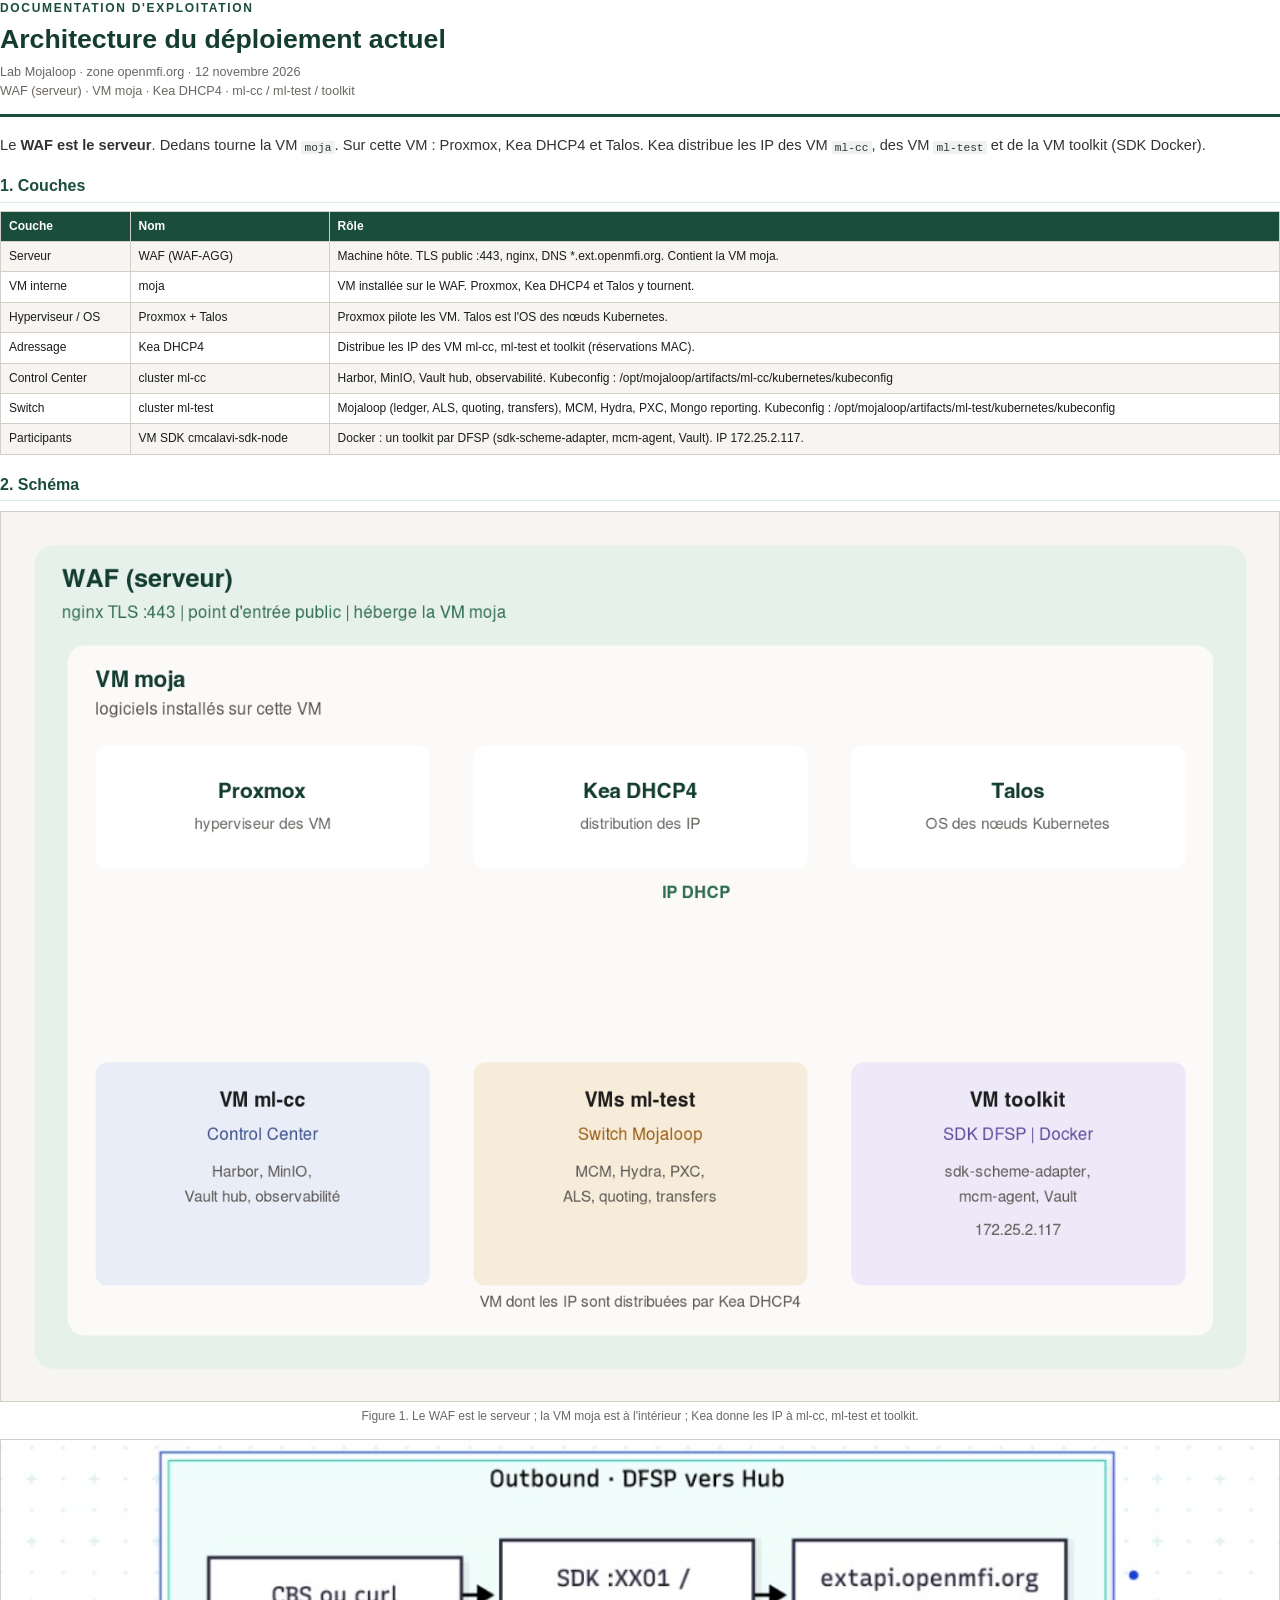
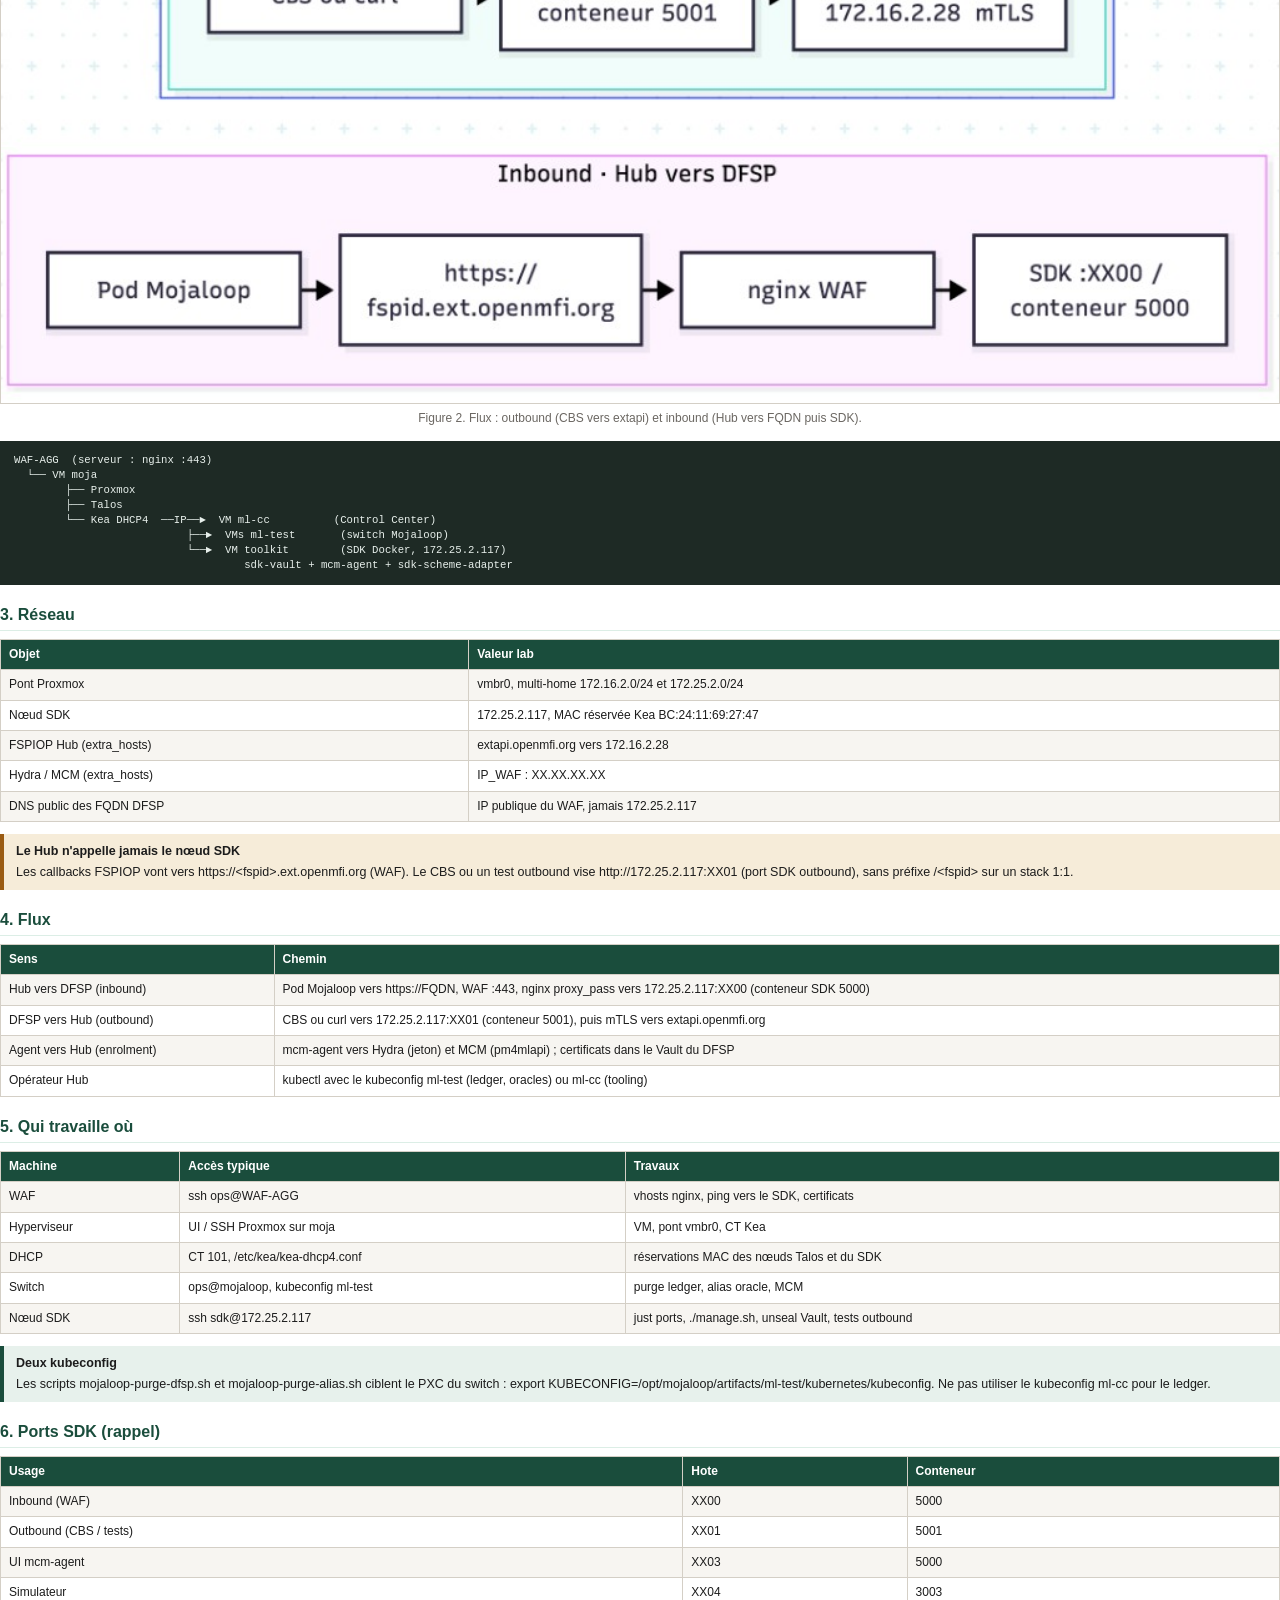
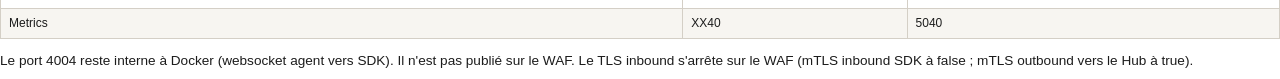
<file: docs-web/public/architecture-deploiement-lab.html>
<!DOCTYPE html>
<html lang="fr">
<head>
  <meta charset="utf-8" />
  <title>Architecture du déploiement lab Mojaloop</title>
  <style>
    @page {
      size: A4;
      margin: 18mm 16mm 20mm 16mm;
      @top-left {
        content: "Scheme Mojaloop  ·  Lab openmfi.org";
        font-size: 8.5pt;
        color: #5c5854;
        font-family: "Helvetica Neue", Helvetica, Arial, sans-serif;
        letter-spacing: 0.04em;
        text-transform: uppercase;
      }
      @top-right {
        content: "Confidentiel exploitation";
        font-size: 8.5pt;
        color: #5c5854;
        font-family: "Helvetica Neue", Helvetica, Arial, sans-serif;
      }
      @bottom-left {
        content: "Hub  ·  WAF  ·  Proxmox  ·  DFSP SDK";
        font-size: 8pt;
        color: #7a756e;
        font-family: "Helvetica Neue", Helvetica, Arial, sans-serif;
      }
      @bottom-right {
        content: "p. " counter(page) " / " counter(pages);
        font-size: 8pt;
        color: #7a756e;
        font-family: "Helvetica Neue", Helvetica, Arial, sans-serif;
      }
    }
    * { box-sizing: border-box; }
    html, body {
      margin: 0;
      padding: 0;
      color: #1c1c1c;
      background: #fff;
      font-family: "Helvetica Neue", Helvetica, Arial, sans-serif;
      font-size: 10.2pt;
      line-height: 1.45;
    }
    header.cover {
      border-bottom: 3px solid #1a4d3c;
      padding-bottom: 14px;
      margin-bottom: 18px;
    }
    .kicker {
      color: #1a4d3c;
      font-size: 9pt;
      letter-spacing: 0.14em;
      text-transform: uppercase;
      font-weight: 700;
      margin: 0 0 6px;
    }
    h1 {
      font-size: 20pt;
      line-height: 1.2;
      margin: 0 0 8px;
      font-weight: 700;
      color: #143d30;
    }
    .meta {
      color: #6b6762;
      font-size: 9.5pt;
      margin: 0;
    }
    h2 {
      font-size: 12pt;
      color: #1a4d3c;
      margin: 18px 0 8px;
      padding-bottom: 4px;
      border-bottom: 1px solid #dceee6;
    }
    p { margin: 0 0 8px; }
    .lead { font-size: 11pt; color: #333; }
    table {
      width: 100%;
      border-collapse: collapse;
      margin: 8px 0 12px;
      font-size: 9pt;
    }
    th, td {
      border: 1px solid #d4cfc6;
      padding: 6px 8px;
      vertical-align: top;
      text-align: left;
    }
    th {
      background: #1a4d3c;
      color: #fff;
      font-weight: 600;
    }
    tr:nth-child(even) td { background: #f7f5f1; }
    code {
      font-family: "SFMono-Regular", Menlo, Consolas, monospace;
      font-size: 8.4pt;
      background: #eef3f0;
      padding: 0.05em 0.28em;
    }
    pre {
      background: #1e2a25;
      color: #e8f0ec;
      font-family: "SFMono-Regular", Menlo, Consolas, monospace;
      font-size: 8pt;
      line-height: 1.4;
      padding: 12px 14px;
      margin: 8px 0 12px;
      white-space: pre;
    }
    .callout {
      border-left: 4px solid #9a5b12;
      background: #f6ecd9;
      padding: 8px 12px;
      margin: 10px 0 12px;
      font-size: 9.4pt;
    }
    .callout.info {
      border-left-color: #1a4d3c;
      background: #e7f1ec;
    }
    .callout strong { display: block; margin-bottom: 3px; }
    ul { margin: 4px 0 10px 18px; padding: 0; }
    li { margin: 0 0 4px; }
    figure.schema {
      margin: 10px 0 14px;
      padding: 0;
      page-break-inside: avoid;
    }
    figure.schema img {
      display: block;
      width: 100%;
      height: auto;
      border: 1px solid #d4cfc6;
    }
    figure.schema figcaption {
      font-size: 9pt;
      color: #6b6762;
      text-align: center;
      margin: 6px 0 0;
    }
    h2.schema-start { page-break-before: always; }
  </style>
</head>
<body>
  <header class="cover">
    <p class="kicker">Documentation d'exploitation</p>
    <h1>Architecture du déploiement actuel</h1>
    <p class="meta">Lab Mojaloop · zone openmfi.org · 12 novembre 2026<br />
    WAF (serveur) · VM moja · Kea DHCP4 · ml-cc / ml-test / toolkit</p>
  </header>

  <p class="lead">Le <strong>WAF est le serveur</strong>. Dedans tourne la VM <code>moja</code>. Sur cette VM : Proxmox, Kea DHCP4 et Talos. Kea distribue les IP des VM <code>ml-cc</code>, des VM <code>ml-test</code> et de la VM toolkit (SDK Docker).</p>

  <h2>1. Couches</h2>
  <table>
    <tr><th>Couche</th><th>Nom</th><th>Rôle</th></tr>
    <tr><td>Serveur</td><td>WAF (WAF-AGG)</td><td>Machine hôte. TLS public :443, nginx, DNS *.ext.openmfi.org. Contient la VM moja.</td></tr>
    <tr><td>VM interne</td><td>moja</td><td>VM installée sur le WAF. Proxmox, Kea DHCP4 et Talos y tournent.</td></tr>
    <tr><td>Hyperviseur / OS</td><td>Proxmox + Talos</td><td>Proxmox pilote les VM. Talos est l'OS des nœuds Kubernetes.</td></tr>
    <tr><td>Adressage</td><td>Kea DHCP4</td><td>Distribue les IP des VM ml-cc, ml-test et toolkit (réservations MAC).</td></tr>
    <tr><td>Control Center</td><td>cluster ml-cc</td><td>Harbor, MinIO, Vault hub, observabilité. Kubeconfig : /opt/mojaloop/artifacts/ml-cc/kubernetes/kubeconfig</td></tr>
    <tr><td>Switch</td><td>cluster ml-test</td><td>Mojaloop (ledger, ALS, quoting, transfers), MCM, Hydra, PXC, Mongo reporting. Kubeconfig : /opt/mojaloop/artifacts/ml-test/kubernetes/kubeconfig</td></tr>
    <tr><td>Participants</td><td>VM SDK cmcalavi-sdk-node</td><td>Docker : un toolkit par DFSP (sdk-scheme-adapter, mcm-agent, Vault). IP 172.25.2.117.</td></tr>
  </table>

  <h2 class="schema-start">2. Schéma</h2>
  <figure class="schema">
    <img src="assets/schema-topologie.png" alt="Le serveur WAF contient la VM moja. Dans moja : Proxmox, Kea DHCP4 et Talos. Kea distribue les IP des VM ml-cc, ml-test et toolkit." />
    <figcaption>Figure 1. Le WAF est le serveur ; la VM moja est à l'intérieur ; Kea donne les IP à ml-cc, ml-test et toolkit.</figcaption>
  </figure>
  <figure class="schema">
    <img src="assets/schema-flux.png" alt="Flux outbound et inbound" />
    <figcaption>Figure 2. Flux : outbound (CBS vers extapi) et inbound (Hub vers FQDN puis SDK).</figcaption>
  </figure>
<pre>WAF-AGG  (serveur : nginx :443)
  └── VM moja
        ├── Proxmox
        ├── Talos
        └── Kea DHCP4  ──IP──►  VM ml-cc          (Control Center)
                           ├──►  VMs ml-test       (switch Mojaloop)
                           └──►  VM toolkit        (SDK Docker, 172.25.2.117)
                                    sdk-vault + mcm-agent + sdk-scheme-adapter</pre>

  <h2>3. Réseau</h2>
  <table>
    <tr><th>Objet</th><th>Valeur lab</th></tr>
    <tr><td>Pont Proxmox</td><td>vmbr0, multi-home 172.16.2.0/24 et 172.25.2.0/24</td></tr>
    <tr><td>Nœud SDK</td><td>172.25.2.117, MAC réservée Kea BC:24:11:69:27:47</td></tr>
    <tr><td>FSPIOP Hub (extra_hosts)</td><td>extapi.openmfi.org vers 172.16.2.28</td></tr>
    <tr><td>Hydra / MCM (extra_hosts)</td><td>IP_WAF : XX.XX.XX.XX</td></tr>
    <tr><td>DNS public des FQDN DFSP</td><td>IP publique du WAF, jamais 172.25.2.117</td></tr>
  </table>
  <div class="callout">
    <strong>Le Hub n'appelle jamais le nœud SDK</strong>
    Les callbacks FSPIOP vont vers https://&lt;fspid&gt;.ext.openmfi.org (WAF). Le CBS ou un test outbound vise http://172.25.2.117:XX01 (port SDK outbound), sans préfixe /&lt;fspid&gt; sur un stack 1:1.
  </div>

  <h2>4. Flux</h2>
  <table>
    <tr><th>Sens</th><th>Chemin</th></tr>
    <tr><td>Hub vers DFSP (inbound)</td><td>Pod Mojaloop vers https://FQDN, WAF :443, nginx proxy_pass vers 172.25.2.117:XX00 (conteneur SDK 5000)</td></tr>
    <tr><td>DFSP vers Hub (outbound)</td><td>CBS ou curl vers 172.25.2.117:XX01 (conteneur 5001), puis mTLS vers extapi.openmfi.org</td></tr>
    <tr><td>Agent vers Hub (enrolment)</td><td>mcm-agent vers Hydra (jeton) et MCM (pm4mlapi) ; certificats dans le Vault du DFSP</td></tr>
    <tr><td>Opérateur Hub</td><td>kubectl avec le kubeconfig ml-test (ledger, oracles) ou ml-cc (tooling)</td></tr>
  </table>

  <h2>5. Qui travaille où</h2>
  <table>
    <tr><th>Machine</th><th>Accès typique</th><th>Travaux</th></tr>
    <tr><td>WAF</td><td>ssh ops@WAF-AGG</td><td>vhosts nginx, ping vers le SDK, certificats</td></tr>
    <tr><td>Hyperviseur</td><td>UI / SSH Proxmox sur moja</td><td>VM, pont vmbr0, CT Kea</td></tr>
    <tr><td>DHCP</td><td>CT 101, /etc/kea/kea-dhcp4.conf</td><td>réservations MAC des nœuds Talos et du SDK</td></tr>
    <tr><td>Switch</td><td>ops@mojaloop, kubeconfig ml-test</td><td>purge ledger, alias oracle, MCM</td></tr>
    <tr><td>Nœud SDK</td><td>ssh sdk@172.25.2.117</td><td>just ports, ./manage.sh, unseal Vault, tests outbound</td></tr>
  </table>
  <div class="callout info">
    <strong>Deux kubeconfig</strong>
    Les scripts mojaloop-purge-dfsp.sh et mojaloop-purge-alias.sh ciblent le PXC du switch : export KUBECONFIG=/opt/mojaloop/artifacts/ml-test/kubernetes/kubeconfig. Ne pas utiliser le kubeconfig ml-cc pour le ledger.
  </div>

  <h2>6. Ports SDK (rappel)</h2>
  <table>
    <tr><th>Usage</th><th>Hote</th><th>Conteneur</th></tr>
    <tr><td>Inbound (WAF)</td><td>XX00</td><td>5000</td></tr>
    <tr><td>Outbound (CBS / tests)</td><td>XX01</td><td>5001</td></tr>
    <tr><td>UI mcm-agent</td><td>XX03</td><td>5000</td></tr>
    <tr><td>Simulateur</td><td>XX04</td><td>3003</td></tr>
    <tr><td>Metrics</td><td>XX40</td><td>5040</td></tr>
  </table>
  <p>Le port 4004 reste interne à Docker (websocket agent vers SDK). Il n'est pas publié sur le WAF. Le TLS inbound s'arrête sur le WAF (mTLS inbound SDK à false ; mTLS outbound vers le Hub à true).</p>
</body>
</html>
</file>
